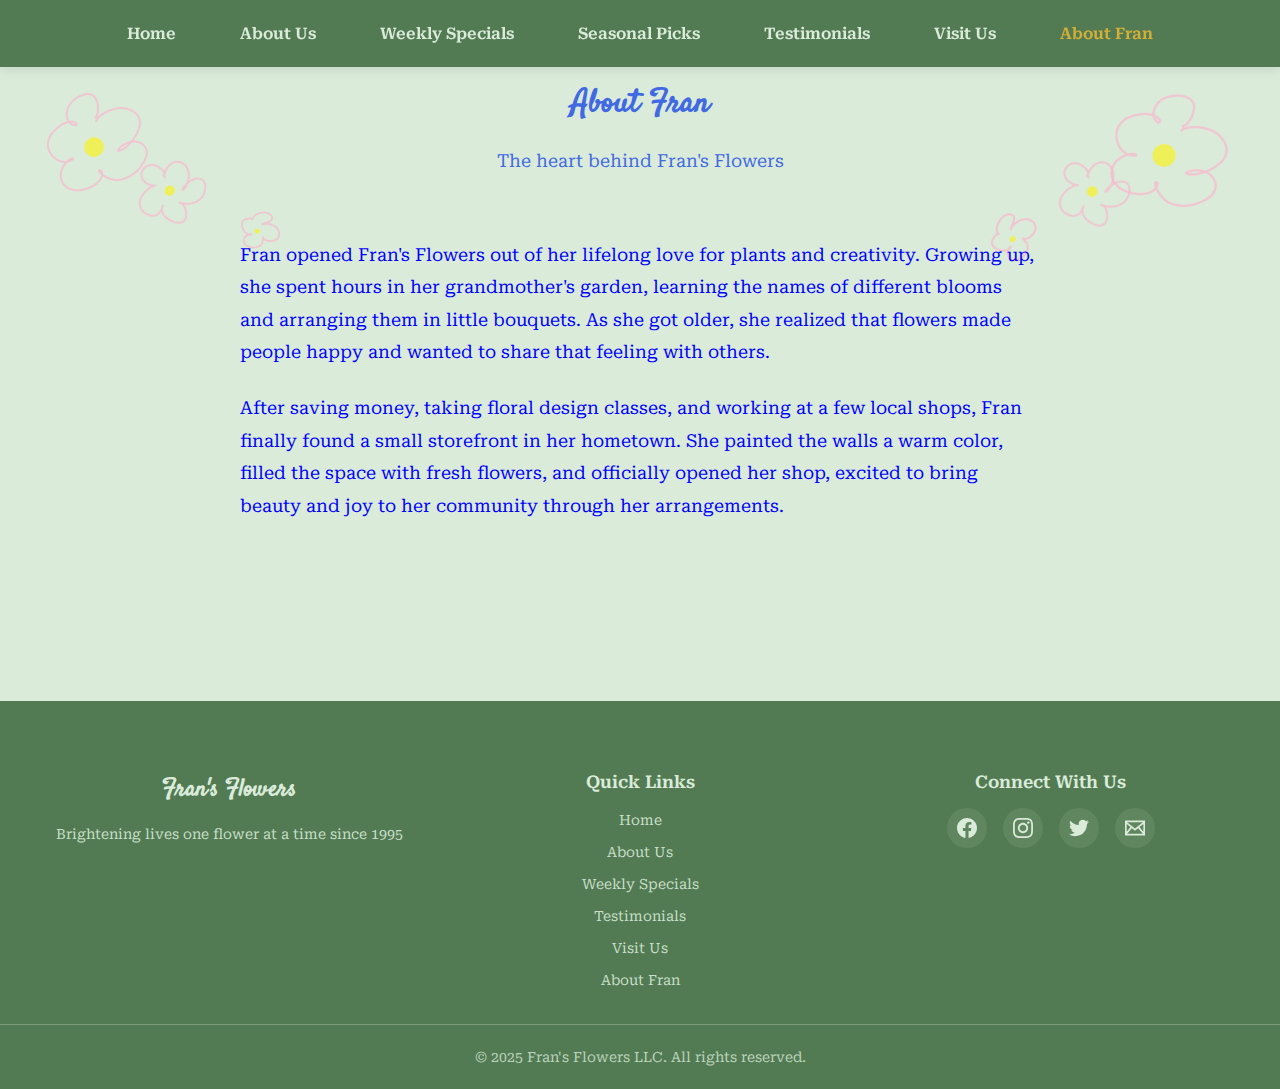
<file: about-fran.html>
<!doctype html>
<html lang="en">
  <head>
    <meta charset="utf-8" />
    <meta name="viewport" content="width=device-width, initial-scale=1" />
    <title>About Fran | Fran's Flowers</title>
    <link rel="preconnect" href="https://fonts.googleapis.com" />
    <link rel="preconnect" href="https://fonts.gstatic.com" crossorigin />
    <link
      href="https://fonts.googleapis.com/css2?family=Satisfy&display=swap"
      rel="stylesheet"
    />
    <link
      href="https://fonts.googleapis.com/css2?family=Roboto+Serif:wght@400;700&display=swap"
      rel="stylesheet"
    />
    <link href="style.css" rel="stylesheet" type="text/css" />
  </head>

  <body>
    <!-- Navigation Bar -->
    <nav class="navbar">
      <div class="nav-container">
        <a href="index.html" class="nav-link">Home</a>
        <a href="index.html#about" class="nav-link">About Us</a>
        <a href="index.html#specials" class="nav-link">Weekly Specials</a>
        <a href="index.html#seasonal" class="nav-link">Seasonal Picks</a>
        <a href="index.html#testimonials" class="nav-link">Testimonials</a>
        <a href="index.html#visit" class="nav-link">Visit Us</a>
        <a href="about-fran.html" class="nav-link nav-link-accent"
          >About Fran</a
        >
      </div>
    </nav>

    <!-- Decorative Background Flowers -->
    <div class="bg-flower big-flower-1"></div>
    <div class="bg-flower big-flower-9"></div>
    <div class="bg-flower medium-flower-1"></div>
    <div class="bg-flower medium-flower-9"></div>
    <div class="bg-flower small-flower-1"></div>
    <div class="bg-flower small-flower-10"></div>

    <header id="top">
      <div class="header-content">
        <h1><span class="accent">About</span> Fran</h1>
        <p class="tagline">The heart behind Fran's Flowers</p>
      </div>
    </header>

    <main>
      <section class="about-fran-page">
        <div class="about-fran-content">
          <p>
            Fran opened Fran's Flowers out of her lifelong love for plants and
            creativity. Growing up, she spent hours in her grandmother's garden,
            learning the names of different blooms and arranging them in little
            bouquets. As she got older, she realized that flowers made people
            happy and wanted to share that feeling with others.
          </p>
          <p>
            After saving money, taking floral design classes, and working at a
            few local shops, Fran finally found a small storefront in her
            hometown. She painted the walls a warm color, filled the space with
            fresh flowers, and officially opened her shop, excited to bring
            beauty and joy to her community through her arrangements.
          </p>
        </div>
      </section>
    </main>

    <footer>
      <div class="footer-content">
        <div class="footer-section footer-about">
          <h3>Fran's Flowers</h3>
          <p>Brightening lives one flower at a time since 1995</p>
        </div>

        <div class="footer-section footer-links">
          <h4>Quick Links</h4>
          <nav class="footer-nav">
            <a href="index.html">Home</a>
            <a href="index.html#about">About Us</a>
            <a href="index.html#specials">Weekly Specials</a>
            <a href="index.html#testimonials">Testimonials</a>
            <a href="index.html#visit">Visit Us</a>
            <a href="about-fran.html">About Fran</a>
          </nav>
        </div>

        <div class="footer-section footer-connect">
          <h4>Connect With Us</h4>
          <div class="social-links">
            <a href="#" class="social-icon" aria-label="Facebook">
              <svg
                xmlns="http://www.w3.org/2000/svg"
                width="24"
                height="24"
                viewBox="0 0 24 24"
                fill="currentColor"
              >
                <path
                  d="M24 12.073c0-6.627-5.373-12-12-12s-12 5.373-12 12c0 5.99 4.388 10.954 10.125 11.854v-8.385H7.078v-3.47h3.047V9.43c0-3.007 1.792-4.669 4.533-4.669 1.312 0 2.686.235 2.686.235v2.953H15.83c-1.491 0-1.956.925-1.956 1.874v2.25h3.328l-.532 3.47h-2.796v8.385C19.612 23.027 24 18.062 24 12.073z"
                />
              </svg>
            </a>
            <a href="#" class="social-icon" aria-label="Instagram">
              <svg
                xmlns="http://www.w3.org/2000/svg"
                width="24"
                height="24"
                viewBox="0 0 24 24"
                fill="currentColor"
              >
                <path
                  d="M12 2.163c3.204 0 3.584.012 4.85.07 3.252.148 4.771 1.691 4.919 4.919.058 1.265.069 1.645.069 4.849 0 3.205-.012 3.584-.069 4.849-.149 3.225-1.664 4.771-4.919 4.919-1.266.058-1.644.07-4.85.07-3.204 0-3.584-.012-4.849-.07-3.26-.149-4.771-1.699-4.919-4.92-.058-1.265-.07-1.644-.07-4.849 0-3.204.013-3.583.07-4.849.149-3.227 1.664-4.771 4.919-4.919 1.266-.057 1.645-.069 4.849-.069zm0-2.163c-3.259 0-3.667.014-4.947.072-4.358.2-6.78 2.618-6.98 6.98-.059 1.281-.073 1.689-.073 4.948 0 3.259.014 3.668.072 4.948.2 4.358 2.618 6.78 6.98 6.98 1.281.058 1.689.072 4.948.072 3.259 0 3.668-.014 4.948-.072 4.354-.2 6.782-2.618 6.979-6.98.059-1.28.073-1.689.073-4.948 0-3.259-.014-3.667-.072-4.947-.196-4.354-2.617-6.78-6.979-6.98-1.281-.059-1.69-.073-4.949-.073zm0 5.838c-3.403 0-6.162 2.759-6.162 6.162s2.759 6.163 6.162 6.163 6.162-2.759 6.162-6.163c0-3.403-2.759-6.162-6.162-6.162zm0 10.162c-2.209 0-4-1.79-4-4 0-2.209 1.791-4 4-4s4 1.791 4 4c0 2.21-1.791 4-4 4zm6.406-11.845c-.796 0-1.441.645-1.441 1.44s.645 1.44 1.441 1.44c.795 0 1.439-.645 1.439-1.44s-.644-1.44-1.439-1.44z"
                />
              </svg>
            </a>
            <a href="#" class="social-icon" aria-label="Twitter">
              <svg
                xmlns="http://www.w3.org/2000/svg"
                width="24"
                height="24"
                viewBox="0 0 24 24"
                fill="currentColor"
              >
                <path
                  d="M23.953 4.57a10 10 0 01-2.825.775 4.958 4.958 0 002.163-2.723c-.951.555-2.005.959-3.127 1.184a4.92 4.92 0 00-8.384 4.482C7.69 8.095 4.067 6.13 1.64 3.162a4.822 4.822 0 00-.666 2.475c0 1.71.87 3.213 2.188 4.096a4.904 4.904 0 01-2.228-.616v.06a4.923 4.923 0 003.946 4.827 4.996 4.996 0 01-2.212.085 4.936 4.936 0 004.604 3.417 9.867 9.867 0 01-6.102 2.105c-.39 0-.779-.023-1.17-.067a13.995 13.995 0 007.557 2.209c9.053 0 13.998-7.496 13.998-13.985 0-.21 0-.42-.015-.63A9.935 9.935 0 0024 4.59z"
                />
              </svg>
            </a>
            <a href="#" class="social-icon" aria-label="Email">
              <svg
                xmlns="http://www.w3.org/2000/svg"
                width="24"
                height="24"
                viewBox="0 0 24 24"
                fill="currentColor"
              >
                <path
                  d="M0 3v18h24v-18h-24zm6.623 7.929l-4.623 5.712v-9.458l4.623 3.746zm-4.141-5.929h19.035l-9.517 7.713-9.518-7.713zm5.694 7.188l3.824 3.099 3.83-3.104 5.612 6.817h-18.779l5.513-6.812zm9.208-1.264l4.616-3.741v9.348l-4.616-5.607z"
                />
              </svg>
            </a>
          </div>
        </div>
      </div>

      <div class="footer-bottom">
        <p>&copy; 2025 Fran's Flowers LLC. All rights reserved.</p>
      </div>
    </footer>
  </body>
</html>
</file>
<file: style.css>
/* Base Styles */
html {
  scroll-behavior: smooth;
}

body {
  color: royalblue;
  text-align: center;
  background-color: rgb(218, 235, 218);
  font-family: "Satisfy", "Comic Sans", cursive;
  position: relative;
  overflow-x: hidden;
  display: flex;
  flex-direction: column;
  min-height: 100vh;
  margin: 0;
  padding-top: 60px; /* Account for fixed navbar */
}

/* Typography */
h1,
h2,
h3 {
  font-family: "Satisfy", cursive;
}
h4,
h5,
h6 {
  font-family: "Roboto Serif", serif;
}
p {
  font-family: "Roboto Serif", serif;
  font-size: 18px;
  /* Change this value to your desired size */
}

/* Links & Accents */

a {
  color: royalblue;
  text-decoration: underline;
}

a:hover {
  color: #4169e1;
  text-decoration: none;
}

/* Navigation Bar */
.navbar {
  position: fixed;
  top: 0;
  left: 0;
  width: 100%;
  background-color: rgba(76, 117, 76, 0.95);
  backdrop-filter: blur(10px);
  box-shadow: 0 2px 10px rgba(0, 0, 0, 0.1);
  z-index: 1000;
  padding: 0;
}

.nav-container {
  display: flex;
  justify-content: center;
  align-items: center;
  gap: 2rem;
  padding: 1rem 2rem;
  max-width: 1200px;
  margin: 0 auto;
}

.nav-link {
  font-family: "Roboto Serif", serif;
  font-size: 16px;
  font-weight: 600;
  color: rgb(218, 235, 218);
  text-decoration: none;
  padding: 0.5rem 1rem;
  border-radius: 8px;
  transition: all 0.3s ease;
  position: relative;
}

.nav-link:hover {
  background-color: rgba(218, 235, 218, 0.15);
  transform: translateY(-2px);
  text-decoration: none;
}

.nav-link::after {
  content: "";
  position: absolute;
  bottom: 0;
  left: 50%;
  width: 0;
  height: 2px;
  background-color: rgb(218, 235, 218);
  transition: all 0.3s ease;
  transform: translateX(-50%);
}

.nav-link:hover::after {
  width: 80%;
}

.nav-link-accent {
  color: #d4af37;
}

.nav-link-accent::after {
  background-color: #d4af37;
}

/* Images */

/* Sections - Scroll behavior */
section,
header {
  scroll-margin-top: 80px;
}

/* Background Flowers */
.bg-flower {
  position: absolute;
  background-size: contain;
  background-repeat: no-repeat;
  z-index: -1;
  opacity: 0.6;
  pointer-events: none;
}

/* Big Flowers */
.big-flower-1 {
  background-image: url("img/Big Flower.png");
  width: 150px;
  height: 150px;
  top: 80px;
  left: 2%;
  transform: rotate(-15deg);
}
.big-flower-2 {
  background-image: url("img/Big Flower.png");
  width: 160px;
  height: 160px;
  top: 320px;
  left: 2%;
  transform: rotate(25deg);
}
.big-flower-3 {
  background-image: url("img/Big Flower.png");
  width: 155px;
  height: 155px;
  top: 560px;
  left: 2%;
  transform: rotate(45deg);
}
.big-flower-4 {
  background-image: url("img/Big Flower.png");
  width: 165px;
  height: 165px;
  top: 800px;
  left: 2%;
  transform: rotate(-35deg);
}
.big-flower-5 {
  background-image: url("img/Big Flower.png");
  width: 158px;
  height: 158px;
  top: 1040px;
  left: 2%;
  transform: rotate(60deg);
}
.big-flower-6 {
  background-image: url("img/Big Flower.png");
  width: 162px;
  height: 162px;
  top: 1280px;
  left: 2%;
  transform: rotate(-20deg);
}
.big-flower-7 {
  background-image: url("img/Big Flower.png");
  width: 170px;
  height: 170px;
  top: 1520px;
  left: 2%;
  transform: rotate(30deg);
}
.big-flower-8 {
  background-image: url("img/Big Flower.png");
  width: 156px;
  height: 156px;
  top: 1760px;
  left: 2%;
  transform: rotate(-45deg);
}
.big-flower-9 {
  background-image: url("img/Big Flower.png");
  width: 175px;
  height: 175px;
  top: 80px;
  right: 2%;
  transform: rotate(15deg);
}
.big-flower-10 {
  background-image: url("img/Big Flower.png");
  width: 152px;
  height: 152px;
  top: 320px;
  right: 2%;
  transform: rotate(-10deg);
}
.big-flower-11 {
  background-image: url("img/Big Flower.png");
  width: 168px;
  height: 168px;
  top: 560px;
  right: 2%;
  transform: rotate(50deg);
}
.big-flower-12 {
  background-image: url("img/Big Flower.png");
  width: 154px;
  height: 154px;
  top: 800px;
  right: 2%;
  transform: rotate(-30deg);
}
.big-flower-13 {
  background-image: url("img/Big Flower.png");
  width: 172px;
  height: 172px;
  top: 1040px;
  right: 2%;
  transform: rotate(40deg);
}
.big-flower-14 {
  background-image: url("img/Big Flower.png");
  width: 160px;
  height: 160px;
  top: 1280px;
  right: 2%;
  transform: rotate(-25deg);
}
.big-flower-15 {
  background-image: url("img/Big Flower.png");
  width: 164px;
  height: 164px;
  top: 1520px;
  right: 2%;
  transform: rotate(20deg);
}
.big-flower-16 {
  background-image: url("img/Big Flower.png");
  width: 158px;
  height: 158px;
  top: 1760px;
  right: 2%;
  transform: rotate(-40deg);
}
.big-flower-17 {
  background-image: url("img/Big Flower.png");
  width: 166px;
  height: 166px;
  top: 2000px;
  left: 2%;
  transform: rotate(35deg);
}
.big-flower-18 {
  background-image: url("img/Big Flower.png");
  width: 151px;
  height: 151px;
  top: 2240px;
  left: 2%;
  transform: rotate(-15deg);
}
.big-flower-19 {
  background-image: url("img/Big Flower.png");
  width: 174px;
  height: 174px;
  top: 2000px;
  right: 2%;
  transform: rotate(55deg);
}
.big-flower-20 {
  background-image: url("img/Big Flower.png");
  width: 169px;
  height: 169px;
  top: 2240px;
  right: 2%;
  transform: rotate(-50deg);
}
.big-flower-21 {
  background-image: url("img/Big Flower.png");
  width: 157px;
  height: 157px;
  top: 2480px;
  left: 2%;
  transform: rotate(25deg);
}
.big-flower-22 {
  background-image: url("img/Big Flower.png");
  width: 173px;
  height: 173px;
  top: 2480px;
  right: 2%;
  transform: rotate(-35deg);
}
.big-flower-23 {
  background-image: url("img/Big Flower.png");
  width: 163px;
  height: 163px;
  top: 2720px;
  left: 2%;
  transform: rotate(45deg);
}
.big-flower-24 {
  background-image: url("img/Big Flower.png");
  width: 159px;
  height: 159px;
  top: 2720px;
  right: 2%;
  transform: rotate(-20deg);
}
.big-flower-25 {
  background-image: url("img/Big Flower.png");
  width: 167px;
  height: 167px;
  top: 2960px;
  left: 2%;
  transform: rotate(10deg);
}

/* Medium Flowers */
.medium-flower-1 {
  background-image: url("img/medium flower.png");
  width: 100px;
  height: 100px;
  top: 150px;
  left: 10%;
  transform: rotate(-30deg);
}
.medium-flower-2 {
  background-image: url("img/medium flower.png");
  width: 105px;
  height: 105px;
  top: 370px;
  left: 10%;
  transform: rotate(60deg);
}
.medium-flower-3 {
  background-image: url("img/medium flower.png");
  width: 95px;
  height: 95px;
  top: 590px;
  left: 10%;
  transform: rotate(-45deg);
}
.medium-flower-4 {
  background-image: url("img/medium flower.png");
  width: 102px;
  height: 102px;
  top: 810px;
  left: 10%;
  transform: rotate(15deg);
}
.medium-flower-5 {
  background-image: url("img/medium flower.png");
  width: 98px;
  height: 98px;
  top: 1030px;
  left: 10%;
  transform: rotate(-20deg);
}
.medium-flower-6 {
  background-image: url("img/medium flower.png");
  width: 108px;
  height: 108px;
  top: 1250px;
  left: 10%;
  transform: rotate(35deg);
}
.medium-flower-7 {
  background-image: url("img/medium flower.png");
  width: 96px;
  height: 96px;
  top: 1470px;
  left: 10%;
  transform: rotate(-40deg);
}
.medium-flower-8 {
  background-image: url("img/medium flower.png");
  width: 110px;
  height: 110px;
  top: 1690px;
  left: 10%;
  transform: rotate(50deg);
}
.medium-flower-9 {
  background-image: url("img/medium flower.png");
  width: 104px;
  height: 104px;
  top: 150px;
  right: 10%;
  transform: rotate(-25deg);
}
.medium-flower-10 {
  background-image: url("img/medium flower.png");
  width: 99px;
  height: 99px;
  top: 370px;
  right: 10%;
  transform: rotate(40deg);
}
.medium-flower-11 {
  background-image: url("img/medium flower.png");
  width: 107px;
  height: 107px;
  top: 590px;
  right: 10%;
  transform: rotate(-35deg);
}
.medium-flower-12 {
  background-image: url("img/medium flower.png");
  width: 101px;
  height: 101px;
  top: 810px;
  right: 10%;
  transform: rotate(20deg);
}
.medium-flower-13 {
  background-image: url("img/medium flower.png");
  width: 109px;
  height: 109px;
  top: 1030px;
  right: 10%;
  transform: rotate(-50deg);
}
.medium-flower-14 {
  background-image: url("img/medium flower.png");
  width: 97px;
  height: 97px;
  top: 1250px;
  right: 10%;
  transform: rotate(30deg);
}
.medium-flower-15 {
  background-image: url("img/medium flower.png");
  width: 103px;
  height: 103px;
  top: 1470px;
  right: 10%;
  transform: rotate(-15deg);
}
.medium-flower-16 {
  background-image: url("img/medium flower.png");
  width: 106px;
  height: 106px;
  top: 1690px;
  right: 10%;
  transform: rotate(45deg);
}
.medium-flower-17 {
  background-image: url("img/medium flower.png");
  width: 100px;
  height: 100px;
  top: 1910px;
  left: 10%;
  transform: rotate(-28deg);
}
.medium-flower-18 {
  background-image: url("img/medium flower.png");
  width: 94px;
  height: 94px;
  top: 2130px;
  left: 10%;
  transform: rotate(25deg);
}
.medium-flower-19 {
  background-image: url("img/medium flower.png");
  width: 105px;
  height: 105px;
  top: 1910px;
  right: 10%;
  transform: rotate(-55deg);
}
.medium-flower-20 {
  background-image: url("img/medium flower.png");
  width: 98px;
  height: 98px;
  top: 2130px;
  right: 10%;
  transform: rotate(18deg);
}
.medium-flower-21 {
  background-image: url("img/medium flower.png");
  width: 102px;
  height: 102px;
  top: 2350px;
  left: 10%;
  transform: rotate(-42deg);
}
.medium-flower-22 {
  background-image: url("img/medium flower.png");
  width: 108px;
  height: 108px;
  top: 2350px;
  right: 10%;
  transform: rotate(35deg);
}
.medium-flower-23 {
  background-image: url("img/medium flower.png");
  width: 96px;
  height: 96px;
  top: 2570px;
  left: 10%;
  transform: rotate(-18deg);
}
.medium-flower-24 {
  background-image: url("img/medium flower.png");
  width: 110px;
  height: 110px;
  top: 2570px;
  right: 10%;
  transform: rotate(52deg);
}
.medium-flower-25 {
  background-image: url("img/medium flower.png");
  width: 104px;
  height: 104px;
  top: 2790px;
  left: 10%;
  transform: rotate(-32deg);
}

/* Small Flowers */
.small-flower-1 {
  background-image: url("img/small flower.png");
  width: 60px;
  height: 60px;
  top: 200px;
  left: 18%;
  transform: rotate(20deg);
}
.small-flower-2 {
  background-image: url("img/small flower.png");
  width: 65px;
  height: 65px;
  top: 380px;
  left: 18%;
  transform: rotate(-25deg);
}
.small-flower-3 {
  background-image: url("img/small flower.png");
  width: 58px;
  height: 58px;
  top: 560px;
  left: 18%;
  transform: rotate(35deg);
}
.small-flower-4 {
  background-image: url("img/small flower.png");
  width: 70px;
  height: 70px;
  top: 740px;
  left: 18%;
  transform: rotate(-40deg);
}
.small-flower-5 {
  background-image: url("img/small flower.png");
  width: 62px;
  height: 62px;
  top: 920px;
  left: 18%;
  transform: rotate(50deg);
}
.small-flower-6 {
  background-image: url("img/small flower.png");
  width: 68px;
  height: 68px;
  top: 1100px;
  left: 18%;
  transform: rotate(-15deg);
}
.small-flower-7 {
  background-image: url("img/small flower.png");
  width: 55px;
  height: 55px;
  top: 1280px;
  left: 18%;
  transform: rotate(30deg);
}
.small-flower-8 {
  background-image: url("img/small flower.png");
  width: 66px;
  height: 66px;
  top: 1460px;
  left: 18%;
  transform: rotate(-35deg);
}
.small-flower-9 {
  background-image: url("img/small flower.png");
  width: 64px;
  height: 64px;
  top: 1640px;
  left: 18%;
  transform: rotate(42deg);
}
.small-flower-10 {
  background-image: url("img/small flower.png");
  width: 72px;
  height: 72px;
  top: 200px;
  right: 18%;
  transform: rotate(-28deg);
}
.small-flower-11 {
  background-image: url("img/small flower.png");
  width: 57px;
  height: 57px;
  top: 380px;
  right: 18%;
  transform: rotate(22deg);
}
.small-flower-12 {
  background-image: url("img/small flower.png");
  width: 69px;
  height: 69px;
  top: 560px;
  right: 18%;
  transform: rotate(-48deg);
}
.small-flower-13 {
  background-image: url("img/small flower.png");
  width: 61px;
  height: 61px;
  top: 740px;
  right: 18%;
  transform: rotate(38deg);
}
.small-flower-14 {
  background-image: url("img/small flower.png");
  width: 67px;
  height: 67px;
  top: 920px;
  right: 18%;
  transform: rotate(-20deg);
}
.small-flower-15 {
  background-image: url("img/small flower.png");
  width: 63px;
  height: 63px;
  top: 1100px;
  right: 18%;
  transform: rotate(45deg);
}
.small-flower-16 {
  background-image: url("img/small flower.png");
  width: 59px;
  height: 59px;
  top: 1280px;
  right: 18%;
  transform: rotate(-30deg);
}
.small-flower-17 {
  background-image: url("img/small flower.png");
  width: 71px;
  height: 71px;
  top: 1460px;
  right: 18%;
  transform: rotate(28deg);
}
.small-flower-18 {
  background-image: url("img/small flower.png");
  width: 56px;
  height: 56px;
  top: 1640px;
  right: 18%;
  transform: rotate(-52deg);
}
.small-flower-19 {
  background-image: url("img/small flower.png");
  width: 65px;
  height: 65px;
  top: 1820px;
  left: 18%;
  transform: rotate(15deg);
}
.small-flower-20 {
  background-image: url("img/small flower.png");
  width: 60px;
  height: 60px;
  top: 2000px;
  left: 18%;
  transform: rotate(-38deg);
}
.small-flower-21 {
  background-image: url("img/small flower.png");
  width: 68px;
  height: 68px;
  top: 1820px;
  right: 18%;
  transform: rotate(32deg);
}
.small-flower-22 {
  background-image: url("img/small flower.png");
  width: 58px;
  height: 58px;
  top: 2000px;
  right: 18%;
  transform: rotate(-22deg);
}
.small-flower-23 {
  background-image: url("img/small flower.png");
  width: 64px;
  height: 64px;
  top: 2180px;
  left: 18%;
  transform: rotate(48deg);
}
.small-flower-24 {
  background-image: url("img/small flower.png");
  width: 70px;
  height: 70px;
  top: 2180px;
  right: 18%;
  transform: rotate(-12deg);
}
.small-flower-25 {
  background-image: url("img/small flower.png");
  width: 62px;
  height: 62px;
  top: 2360px;
  left: 18%;
  transform: rotate(25deg);
}

/* Hero Section */
#hero-container {
  display: flex;
  justify-content: center;
  align-items: center;
  padding: 2rem 0;
}

.hero-img {
  max-width: 600px;
  width: 100%;
  height: auto;
  border: 12px solid #d4af37;
  border-radius: 8px;
  padding: 16px;
  background: linear-gradient(145deg, #ffffff, #f5f5dc);
  box-shadow:
    inset 0 0 0 3px #f5f5dc,
    inset 0 0 0 6px #d4af37,
    inset 0 0 0 9px #fff,
    0 8px 20px rgba(0, 0, 0, 0.2),
    0 4px 8px rgba(212, 175, 55, 0.3);
  transform: rotate(0deg);
  transition:
    transform 0.3s ease,
    box-shadow 0.3s ease;
}

/* Main Content */
main {
  position: relative;
  z-index: 1;
  flex: 1;
}

header {
  position: relative;
  z-index: 1;
}

footer {
  position: relative;
  z-index: 1;
}

/* About Section */
.about-us {
  max-width: 800px;
  margin: 0 auto;
  padding: 2rem 20px;
}

/* About Fran Page */
.about-fran-page {
  max-width: 800px;
  margin: 0 auto;
  padding: 2rem 20px;
  min-height: 400px;
}

.about-fran-content p {
  font-family: "Roboto Serif", serif;
  font-size: 18px;
  line-height: 1.8;
  color: #0000ff;
  margin-bottom: 1.5rem;
  text-align: left;
}

/* Specials Section */
.specials {
  padding: 2rem 20px;
}

.specials-list {
  display: flex;
  flex-direction: row;
  justify-content: center;
  gap: 20px;
  flex-wrap: wrap;
}

.special-offer {
  flex: 0 1 auto;
}

.special-offer img {
  border: 8px solid #d4af37;
  border-radius: 4px;
  padding: 12px;
  background: white;
  box-shadow:
    inset 0 0 0 2px #f5f5dc,
    inset 0 0 0 4px #d4af37,
    0 4px 8px rgba(0, 0, 0, 0.15);
}

/* Seasonal Picks Section */
.seasonal-picks {
  padding: 2rem 20px;
  max-width: 900px;
  margin: 0 auto;
}

.seasonal-container {
  display: flex;
  flex-direction: row;
  gap: 3rem;
  align-items: center;
  margin-top: 2rem;
  background: rgba(255, 255, 255, 0.6);
  padding: 2.5rem;
  border-radius: 12px;
  border: 3px solid rgba(212, 175, 55, 0.4);
  box-shadow: 0 4px 15px rgba(0, 0, 0, 0.1);
}

.seasonal-image {
  flex: 0 0 280px;
}

.seasonal-image img {
  width: 100%;
  height: auto;
  border: 8px solid #d4af37;
  border-radius: 4px;
  padding: 12px;
  background: white;
  box-shadow:
    inset 0 0 0 2px #f5f5dc,
    inset 0 0 0 4px #d4af37,
    0 4px 8px rgba(0, 0, 0, 0.15);
}

.seasonal-content {
  flex: 1;
  text-align: left;
}

.seasonal-content h3 {
  font-size: 1.8rem;
  margin-bottom: 1rem;
  color: royalblue;
}

.seasonal-description {
  font-family: "Roboto Serif", serif;
  font-size: 16px;
  line-height: 1.7;
  color: #333;
  margin-bottom: 1.5rem;
}

.seasonal-detail {
  font-family: "Roboto Serif", serif;
  font-size: 18px;
  font-weight: 600;
  color: #d4af37;
  display: flex;
  align-items: center;
  gap: 0.5rem;
  margin: 0;
}

.detail-icon {
  font-size: 24px;
}

/* Testimonials Section */
.testimonials {
  padding: 2rem 20px;
  max-width: 1000px;
  margin: 0 auto;
}

.testimonials-container {
  display: flex;
  flex-direction: row;
  justify-content: center;
  gap: 2rem;
  flex-wrap: wrap;
  margin-top: 2rem;
}

.testimonial {
  flex: 1 1 400px;
  max-width: 450px;
  background: rgba(255, 255, 255, 0.7);
  padding: 2rem;
  border-radius: 12px;
  border: 3px solid rgba(212, 175, 55, 0.3);
  box-shadow: 0 4px 12px rgba(0, 0, 0, 0.1);
  transition:
    transform 0.3s ease,
    box-shadow 0.3s ease;
}

.testimonial:hover {
  transform: translateY(-5px);
  box-shadow: 0 8px 20px rgba(0, 0, 0, 0.15);
}

.testimonial-text {
  font-family: "Roboto Serif", serif;
  font-size: 16px;
  line-height: 1.6;
  color: #333;
  font-style: italic;
  margin-bottom: 1rem;
  text-align: left;
}

.testimonial-author {
  font-family: "Roboto Serif", serif;
  font-size: 14px;
  font-weight: 700;
  color: royalblue;
  text-align: right;
  margin: 0;
}

/* Visit Us Section */
.visit-us {
  padding: 2rem 20px;
}

iframe {
  width: 100%;
  height: 350px;
}

/* Footer */
footer {
  margin-top: 48px;
  position: relative;
  z-index: 1;
  background-color: rgba(76, 117, 76, 0.95);
  color: rgb(218, 235, 218);
  padding: 3rem 0 0 0;
}

.footer-content {
  display: flex;
  flex-direction: row;
  justify-content: space-around;
  align-items: flex-start;
  max-width: 1200px;
  margin: 0 auto;
  padding: 0 2rem 2rem 2rem;
  gap: 2rem;
  flex-wrap: wrap;
}

.footer-section {
  flex: 1 1 200px;
  min-width: 200px;
}

.footer-section h3 {
  color: rgb(218, 235, 218);
  margin-bottom: 1rem;
  font-size: 1.5rem;
}

.footer-section h4 {
  color: rgb(218, 235, 218);
  margin-bottom: 1rem;
  font-size: 1.1rem;
  font-weight: 600;
}

.footer-section p {
  color: rgba(218, 235, 218, 0.9);
  font-size: 14px;
  line-height: 1.6;
}

.footer-nav {
  display: flex;
  flex-direction: column;
  gap: 0.5rem;
}

.footer-nav a {
  color: rgba(218, 235, 218, 0.9);
  text-decoration: none;
  font-family: "Roboto Serif", serif;
  font-size: 14px;
  transition: all 0.3s ease;
  padding: 0.25rem 0;
}

.footer-nav a:hover {
  color: rgb(218, 235, 218);
  padding-left: 0.5rem;
  text-decoration: none;
}

.social-links {
  display: flex;
  gap: 1rem;
  margin-top: 0.5rem;
  justify-content: center;
}

.social-icon {
  display: inline-flex;
  align-items: center;
  justify-content: center;
  width: 40px;
  height: 40px;
  background-color: rgba(218, 235, 218, 0.1);
  border-radius: 50%;
  color: rgb(218, 235, 218);
  transition: all 0.3s ease;
  text-decoration: none;
}

.social-icon:hover {
  background-color: rgba(218, 235, 218, 0.2);
  transform: translateY(-3px);
  text-decoration: none;
}

.social-icon svg {
  width: 20px;
  height: 20px;
}

.footer-bottom {
  border-top: 1px solid rgba(218, 235, 218, 0.3);
  padding: 1.5rem 2rem;
  text-align: center;
}

.footer-bottom p {
  margin: 0;
  font-size: 14px;
  color: rgba(218, 235, 218, 0.8);
  font-family: "Roboto Serif", serif;
}

/* Responsive Styles for Small Screens */
@media (max-width: 768px) {
  body {
    padding-top: 70px;
  }

  .navbar {
    padding: 0;
  }

  .nav-container {
    gap: 0.5rem;
    padding: 0.5rem 0.75rem;
    flex-wrap: wrap;
    justify-content: center;
  }

  .nav-link {
    font-size: 12px;
    padding: 0.3rem 0.5rem;
  }

  header h1 {
    margin-top: 99px;
    padding-bottom: 0;
  }

  header .tagline {
    margin-top: 0.5rem;
  }

  #hero-container {
    padding: 1rem 20px;
  }

  .hero-img {
    max-width: 100%;
    width: calc(100% - 40px);
    margin: 0 auto;
  }

  .specials-list {
    flex-direction: column;
    align-items: center;
    padding: 0 20px;
    gap: 30px;
  }

  .special-offer {
    width: 100%;
    max-width: 300px;
  }

  .special-offer img {
    max-width: 100%;
    height: auto;
  }

  section,
  header {
    scroll-margin-top: 70px;
  }

  .about-us,
  .specials,
  .seasonal-picks,
  .testimonials,
  .visit-us {
    padding: 1.5rem 20px;
  }

  .seasonal-container {
    flex-direction: column;
    gap: 1.5rem;
    padding: 1.5rem;
  }

  .seasonal-image {
    flex: 0 0 auto;
    width: 100%;
    max-width: 300px;
  }

  .seasonal-content {
    text-align: center;
  }

  .seasonal-detail {
    justify-content: center;
  }

  .testimonials-container {
    flex-direction: column;
    align-items: center;
    gap: 1.5rem;
  }

  .testimonial {
    max-width: 100%;
  }

  .footer-content {
    flex-direction: column;
    align-items: center;
    text-align: center;
    padding: 0 1rem 2rem 1rem;
  }

  .footer-section {
    width: 100%;
  }

  .footer-nav {
    align-items: center;
  }

  .social-links {
    justify-content: center;
  }
}
</file>
